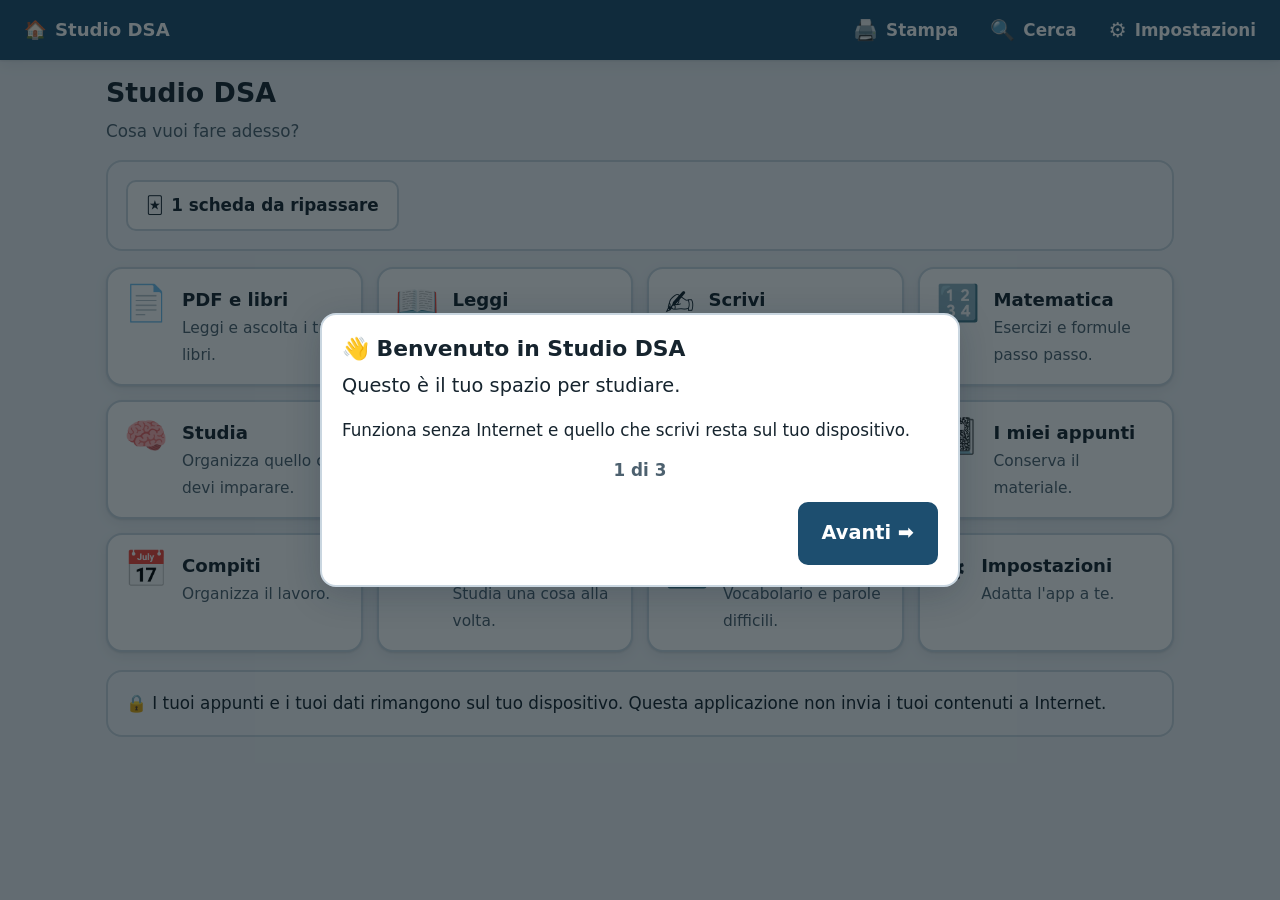
<file: index.html>
<!DOCTYPE html>
<html lang="it">
<head>
<meta charset="utf-8">
<meta name="viewport" content="width=device-width, initial-scale=1, viewport-fit=cover">
<meta name="robots" content="noindex">
<meta name="color-scheme" content="light dark">
<meta name="description" content="Studio DSA Offline: quaderno digitale compensativo. Funziona senza Internet, i dati restano sul dispositivo.">
<meta name="theme-color" content="#1d4e6f">
<title>Studio DSA</title>
<link rel="manifest" href="manifest.json">
<link rel="icon" href="assets/icon-192.png" sizes="192x192" type="image/png">
<link rel="apple-touch-icon" href="assets/icon-192.png">
<link rel="stylesheet" href="style.css">
</head>
<body>

<a class="skip-link" href="#contenuto">Vai al contenuto</a>

<!-- ===================== BARRA SUPERIORE ===================== -->
<header class="topbar" id="topbar">
  <button type="button" class="topbar-home" id="btnHome" aria-label="Torna alla home">
    <span aria-hidden="true">🏠</span>
    <span class="topbar-title">Studio DSA</span>
  </button>
  <div class="topbar-actions">
    <button type="button" class="topbar-btn" id="btnStampa" aria-label="Stampa questa pagina in A4">
      <span aria-hidden="true">🖨️</span><span class="topbar-btn-label">Stampa</span>
    </button>
    <button type="button" class="topbar-btn" id="btnCerca" aria-label="Cerca nei miei materiali">
      <span aria-hidden="true">🔍</span><span class="topbar-btn-label">Cerca</span>
    </button>
    <button type="button" class="topbar-btn" id="btnImpostazioni" aria-label="Impostazioni">
      <span aria-hidden="true">⚙️</span><span class="topbar-btn-label">Impostazioni</span>
    </button>
  </div>
</header>

<!-- Intestazione che compare solo sul foglio stampato -->
<div class="intestazione-stampa solo-stampa" id="intestazioneStampa"></div>

<!-- ===================== CONTENUTO ===================== -->
<main id="contenuto" class="main" tabindex="-1">
  <noscript>
    <div class="card">
      <h1>Serve JavaScript</h1>
      <p>Questa applicazione funziona solo se il browser può eseguire JavaScript.
         Non serve Internet: serve solo attivare JavaScript nelle impostazioni del browser.</p>
    </div>
  </noscript>
  <div id="vista" class="vista"><!-- riempita da app.js --></div>
</main>

<!-- ===================== BARRA IN BASSO (mobile) ===================== -->
<nav class="tabbar" id="tabbar" aria-label="Sezioni principali"></nav>

<!-- ===================== ELEMENTI DI SERVIZIO ===================== -->
<div id="toast" class="toast" role="status" aria-live="polite"></div>
<div id="modale" class="modale" hidden></div>
<div id="righello" class="righello" hidden aria-hidden="true"></div>

<script src="app.js"></script>
</body>
</html>
</file>
<file: style.css>
/* ============================================================
   01-base.css
   ============================================================ */
/* ------------------------------------------------------------------
   STUDIO DSA OFFLINE — base, temi, tipografia
   Nessun font e nessuna risorsa da Internet: solo font di sistema.
   ------------------------------------------------------------------ */

/* Reset leggero -------------------------------------------------- */
*, *::before, *::after { box-sizing: border-box; }
html, body { margin: 0; padding: 0; }

/* IMPORTANTE: "hidden" deve vincere sempre.
   Senza questa riga, una regola come ".modale { display: flex }" batte la
   regola del browser "[hidden] { display: none }": il pannello resta sullo
   schermo, invisibile ma sopra a tutto, e si mangia ogni tocco.
   (Bug trovato dopo la consegna: dopo l'onboarding non si poteva più
   toccare niente.) */
[hidden] { display: none !important; }
img, svg, canvas { max-width: 100%; }
button, input, select, textarea { font: inherit; color: inherit; }

/* Variabili di tema ---------------------------------------------- */
:root {
  /* colori (tema chiaro di partenza) */
  --sfondo:        #eef2f6;
  --superficie:    #ffffff;
  --superficie-2:  #f4f7fa;
  --testo:         #16242e;
  --testo-soft:    #4d616f;
  --bordo:         #c9d6e0;
  --primario:      #1d4e6f;
  --primario-chiaro:#e3eef6;
  --su-primario:   #ffffff;
  --ok:            #1f6b45;
  --ok-chiaro:     #e2f3e9;
  --attenzione:    #8a5a00;
  --attenzione-chiaro:#fdf1d8;
  --errore:        #99311f;
  --errore-chiaro: #fbe6e2;
  --evidenzia:     #ffe98a;
  --ombra:         0 1px 2px rgba(14, 34, 48, .10), 0 4px 14px rgba(14, 34, 48, .07);
  --ombra-forte:   0 8px 34px rgba(14, 34, 48, .22);

  /* misure */
  --raggio:        16px;
  --raggio-s:      10px;
  --tocco:         48px;          /* area minima toccabile (> 44px) */
  --spazio:        16px;
  --larghezza:     1100px;

  /* tipografia regolabile dall'utente */
  --corpo:         1.05rem;       /* dimensione testo interfaccia */
  --font-ui:       system-ui, -apple-system, "Segoe UI", Roboto, "Helvetica Neue", Arial, sans-serif;
  --font-lettura:  var(--font-ui);
  --font-mono:     ui-monospace, "SF Mono", "Cascadia Mono", Consolas, "Roboto Mono", monospace;
}

/* Temi ------------------------------------------------------------ */
html[data-tema="crema"] {
  --sfondo: #f2e9d8; --superficie: #fbf4e6; --superficie-2: #f5ecdb;
  --testo: #2c2417; --testo-soft: #5d5140; --bordo: #d9c9ab;
  --primario: #7a4a1c; --primario-chiaro: #f0e0c8; --evidenzia: #ffe08a;
}
html[data-tema="giallo"] {
  --sfondo: #f6efc6; --superficie: #fdfae0; --superficie-2: #f8f2cf;
  --testo: #2a2712; --testo-soft: #57512c; --bordo: #ddd39a;
  --primario: #6b5a10; --primario-chiaro: #f2ebbe; --evidenzia: #ffd35c;
}
html[data-tema="grigio"] {
  --sfondo: #dfe3e6; --superficie: #eff2f4; --superficie-2: #e6eaed;
  --testo: #1e2528; --testo-soft: #4e585d; --bordo: #bcc4c9;
  --primario: #33505e; --primario-chiaro: #dde6ea;
}
html[data-tema="scura"] {
  --sfondo: #12181d; --superficie: #1c242b; --superficie-2: #232d35;
  --testo: #e8eef3; --testo-soft: #a9bac6; --bordo: #37454f;
  --primario: #7cc0e8; --primario-chiaro: #223642; --su-primario: #08131a;
  --ok: #7ddba6; --ok-chiaro: #163023; --attenzione: #f0c565; --attenzione-chiaro: #33280f;
  --errore: #f2a294; --errore-chiaro: #38201c; --evidenzia: #6d5c14;
  --ombra: 0 1px 2px rgba(0,0,0,.5), 0 4px 14px rgba(0,0,0,.35);
  --ombra-forte: 0 8px 34px rgba(0,0,0,.6);
}
html[data-tema="contrasto"] {
  --sfondo: #000000; --superficie: #000000; --superficie-2: #101010;
  --testo: #ffffff; --testo-soft: #f2f2f2; --bordo: #ffffff;
  --primario: #ffee00; --primario-chiaro: #232300; --su-primario: #000000;
  --ok: #6cff9b; --ok-chiaro: #002d12; --attenzione: #ffcf3d; --attenzione-chiaro: #2a2100;
  --errore: #ff9a86; --errore-chiaro: #2f0d06; --evidenzia: #ffee00;
  --ombra: none; --ombra-forte: 0 0 0 3px #ffffff;
}
html[data-tema="contrasto"] .card,
html[data-tema="contrasto"] .btn,
html[data-tema="contrasto"] .campo { border-width: 2px; }

/* Font alternativi selezionabili (tutti presenti nei sistemi operativi) */
html[data-font="verdana"]  { --font-ui: Verdana, Geneva, sans-serif; }
html[data-font="tahoma"]   { --font-ui: Tahoma, Verdana, sans-serif; }
html[data-font="georgia"]  { --font-ui: Georgia, "Times New Roman", serif; }
html[data-font="mono"]     { --font-ui: var(--font-mono); }

/* Scala del testo dell'interfaccia */
html[data-testo="1"] { --corpo: 0.95rem; }
html[data-testo="2"] { --corpo: 1.05rem; }
html[data-testo="3"] { --corpo: 1.2rem;  }
html[data-testo="4"] { --corpo: 1.38rem; }
html[data-testo="5"] { --corpo: 1.6rem;  }

body {
  background: var(--sfondo);
  color: var(--testo);
  font-family: var(--font-ui);
  font-size: var(--corpo);
  line-height: 1.6;
  -webkit-text-size-adjust: 100%;
  padding-bottom: env(safe-area-inset-bottom);
  overflow-x: hidden;
}

h1, h2, h3, h4 { line-height: 1.25; margin: 0 0 .4em; font-weight: 700; }
h1 { font-size: 1.6em; }
h2 { font-size: 1.3em; }
h3 { font-size: 1.12em; }
p  { margin: 0 0 .8em; }
a  { color: var(--primario); }

/* Meno movimento se il sistema lo richiede */
@media (prefers-reduced-motion: reduce) {
  *, *::before, *::after { animation-duration: .001ms !important; transition-duration: .001ms !important; }
}

/* Focus sempre ben visibile ------------------------------------- */
:focus-visible {
  outline: 3px solid var(--primario);
  outline-offset: 2px;
  border-radius: 6px;
}
html[data-tema="contrasto"] :focus-visible { outline-color: #ffee00; outline-width: 4px; }

.skip-link {
  position: absolute; left: -9999px; top: 0; z-index: 999;
  background: var(--primario); color: var(--su-primario);
  padding: 12px 18px; border-radius: 0 0 var(--raggio-s) 0; font-weight: 700;
}
.skip-link:focus { left: 0; }

.sr-only {
  position: absolute; width: 1px; height: 1px; padding: 0; margin: -1px;
  overflow: hidden; clip: rect(0 0 0 0); white-space: nowrap; border: 0;
}


/* ============================================================
   02-struttura.css
   ============================================================ */
/* ------------------------------------------------------------------
   Struttura: barra superiore, contenuto, barra inferiore
   ------------------------------------------------------------------ */

.topbar {
  position: sticky; top: 0; z-index: 40;
  display: flex; align-items: center; justify-content: space-between; gap: 8px;
  padding: 6px 10px; padding-top: calc(6px + env(safe-area-inset-top));
  background: var(--primario); color: var(--su-primario);
  box-shadow: var(--ombra);
}
.topbar button {
  background: transparent; border: 2px solid transparent; color: inherit;
  border-radius: var(--raggio-s); cursor: pointer;
  min-height: var(--tocco); display: inline-flex; align-items: center; gap: 8px;
  padding: 4px 12px; font-weight: 700;
}
.topbar button:hover { background: rgba(255,255,255,.14); }
html[data-tema="contrasto"] .topbar button:hover { background: #222; }
.topbar-home { font-size: 1.08em; }
.topbar-title { white-space: nowrap; }
.topbar-actions { display: flex; gap: 4px; }
.topbar-btn span[aria-hidden] { font-size: 1.2em; }
/* Su schermo stretto restano solo le icone: i pulsanti devono starci tutti */
@media (max-width: 560px) {
  .topbar-btn-label { display: none; }
  .topbar button { padding: 4px 8px; }
}

.main {
  max-width: var(--larghezza);
  margin: 0 auto;
  padding: var(--spazio);
  padding-bottom: 96px;              /* spazio per la barra inferiore */
  outline: none;
}
@media (min-width: 900px) { .main { padding-bottom: 32px; } }

/* Barra inferiore, solo su schermi stretti ----------------------- */
.tabbar {
  position: fixed; left: 0; right: 0; bottom: 0; z-index: 40;
  display: flex; justify-content: space-around; gap: 2px;
  background: var(--superficie); border-top: 2px solid var(--bordo);
  padding: 4px 4px calc(4px + env(safe-area-inset-bottom));
  box-shadow: 0 -2px 12px rgba(0,0,0,.08);
}
.tabbar button {
  flex: 1 1 0; min-height: var(--tocco); min-width: 0;
  display: flex; flex-direction: column; align-items: center; justify-content: center; gap: 2px;
  background: transparent; border: 2px solid transparent; border-radius: var(--raggio-s);
  color: var(--testo-soft); cursor: pointer; padding: 4px 2px;
  font-size: .72em; font-weight: 700; line-height: 1.1;
}
.tabbar button .ic { font-size: 1.5em; line-height: 1; }
.tabbar button[aria-current="page"] { color: var(--primario); background: var(--primario-chiaro); }
@media (min-width: 900px) { .tabbar { display: none; } .main { padding-bottom: 40px; } }

/* Titolo di sezione --------------------------------------------- */
.sezione-testa {
  display: flex; align-items: center; gap: 12px; flex-wrap: wrap;
  margin-bottom: 14px;
}
.sezione-testa h1 { margin: 0; display: flex; align-items: center; gap: 10px; }
.sezione-testa .spinta { margin-left: auto; display: flex; gap: 8px; flex-wrap: wrap; }
.sezione-sub { color: var(--testo-soft); margin: -6px 0 16px; }

/* Modalità senza distrazioni ------------------------------------ */
html[data-focus="1"] .topbar,
html[data-focus="1"] .tabbar,
html[data-focus="1"] .nascondi-in-focus { display: none !important; }
html[data-focus="1"] .main { padding-bottom: 24px; max-width: 760px; }
html[data-focus="1"] { --corpo: 1.35rem; }


/* ============================================================
   03-componenti.css
   ============================================================ */
/* ------------------------------------------------------------------
   Componenti riutilizzabili: pulsanti, schede, campi, elenchi, avvisi
   ------------------------------------------------------------------ */

/* Pulsanti -------------------------------------------------------- */
.btn {
  display: inline-flex; align-items: center; justify-content: center; gap: 8px;
  min-height: var(--tocco); padding: 10px 18px;
  background: var(--superficie); color: var(--testo);
  border: 2px solid var(--bordo); border-radius: var(--raggio-s);
  font-weight: 700; cursor: pointer; text-align: center;
  transition: background .12s ease, transform .06s ease;
}
.btn:hover { background: var(--superficie-2); }
.btn:active { transform: translateY(1px); }
.btn[disabled] { opacity: .5; cursor: not-allowed; }
.btn-primario { background: var(--primario); color: var(--su-primario); border-color: var(--primario); }
.btn-primario:hover { filter: brightness(1.08); background: var(--primario); }
.btn-ok { background: var(--ok-chiaro); border-color: var(--ok); color: var(--ok); }
.btn-attenzione { background: var(--attenzione-chiaro); border-color: var(--attenzione); color: var(--attenzione); }
.btn-errore { background: var(--errore-chiaro); border-color: var(--errore); color: var(--errore); }
.btn-grande { font-size: 1.15em; padding: 14px 22px; min-height: 58px; }
.btn-piccolo { min-height: 40px; padding: 6px 12px; font-size: .92em; }
.btn-largo { width: 100%; }
.btn[aria-pressed="true"] { background: var(--primario-chiaro); border-color: var(--primario); color: var(--primario); }

.barra-btn { display: flex; flex-wrap: wrap; gap: 8px; margin-bottom: 12px; }
.barra-btn.centro { justify-content: center; }

/* Schede ---------------------------------------------------------- */
.card {
  background: var(--superficie);
  border: 2px solid var(--bordo);
  border-radius: var(--raggio);
  padding: 18px;
  margin-bottom: 16px;
  box-shadow: var(--ombra);
}
.card > :last-child { margin-bottom: 0; }
.card-titolo { display: flex; align-items: center; gap: 10px; margin-bottom: 10px; }
.card-titolo h2, .card-titolo h3 { margin: 0; }
.card-soft { background: var(--superficie-2); box-shadow: none; }

/* Griglia della home ---------------------------------------------- */
.griglia-home {
  display: grid; gap: 14px;
  grid-template-columns: repeat(auto-fill, minmax(min(100%, 250px), 1fr));
}
.tessera {
  display: flex; align-items: flex-start; gap: 14px; text-align: left;
  min-height: 96px; padding: 16px;
  background: var(--superficie); color: var(--testo);
  border: 2px solid var(--bordo); border-radius: var(--raggio);
  cursor: pointer; box-shadow: var(--ombra);
}
.tessera:hover { border-color: var(--primario); background: var(--superficie-2); }
.tessera .ic { font-size: 2.1em; line-height: 1; flex: 0 0 auto; }
.tessera .tx b { display: block; font-size: 1.08em; }
.tessera .tx span { color: var(--testo-soft); font-size: .92em; }

/* Campi ----------------------------------------------------------- */
.campo, .area {
  width: 100%; padding: 12px 14px; min-height: var(--tocco);
  background: var(--superficie); color: var(--testo);
  border: 2px solid var(--bordo); border-radius: var(--raggio-s);
}
.area { min-height: 140px; line-height: 1.65; resize: vertical; }
.etichetta { display: block; font-weight: 700; margin: 12px 0 6px; }
.etichetta:first-child { margin-top: 0; }
.aiutino { color: var(--testo-soft); font-size: .9em; margin: 4px 0 0; }
.riga-campi { display: flex; gap: 10px; flex-wrap: wrap; }
.riga-campi > * { flex: 1 1 180px; min-width: 0; }

.check {
  display: flex; align-items: flex-start; gap: 10px;
  min-height: var(--tocco); padding: 6px 0; cursor: pointer;
}
.check input { width: 26px; height: 26px; margin-top: 2px; flex: 0 0 auto; accent-color: var(--primario); }

/* Cursori (slider) ------------------------------------------------ */
.slider-riga { display: grid; grid-template-columns: 1fr auto; gap: 4px 12px; align-items: center; margin-bottom: 10px; }
.slider-riga label { font-weight: 700; }
.slider-riga output { font-variant-numeric: tabular-nums; color: var(--testo-soft); }
.slider-riga input[type="range"] { grid-column: 1 / -1; width: 100%; height: 36px; accent-color: var(--primario); }

/* Elenchi --------------------------------------------------------- */
.lista { list-style: none; margin: 0; padding: 0; display: grid; gap: 10px; }
.voce {
  display: flex; gap: 12px; align-items: flex-start;
  padding: 14px; background: var(--superficie); border: 2px solid var(--bordo);
  border-radius: var(--raggio-s);
}
.voce .corpo { flex: 1 1 auto; min-width: 0; }
.voce .corpo b { display: block; }
.voce .corpo .meta { color: var(--testo-soft); font-size: .88em; }
.voce .azioni { display: flex; gap: 6px; flex-wrap: wrap; }
.voce.fatto { opacity: .62; }
.voce.fatto .corpo b { text-decoration: line-through; }

/* Etichette colorate ---------------------------------------------- */
.tag {
  display: inline-flex; align-items: center; gap: 6px;
  padding: 2px 10px; border-radius: 999px; font-size: .85em; font-weight: 700;
  background: var(--primario-chiaro); color: var(--primario); border: 1px solid var(--bordo);
}
.tag-ok { background: var(--ok-chiaro); color: var(--ok); }
.tag-att { background: var(--attenzione-chiaro); color: var(--attenzione); }
.tag-err { background: var(--errore-chiaro); color: var(--errore); }

/* Avvisi ---------------------------------------------------------- */
.avviso {
  display: flex; gap: 10px; align-items: flex-start;
  padding: 12px 14px; border-radius: var(--raggio-s);
  border: 2px solid var(--bordo); background: var(--superficie-2);
  margin-bottom: 12px;
}
.avviso .ic { font-size: 1.3em; line-height: 1.2; }
.avviso-ok { background: var(--ok-chiaro); border-color: var(--ok); }
.avviso-att { background: var(--attenzione-chiaro); border-color: var(--attenzione); }
.avviso-err { background: var(--errore-chiaro); border-color: var(--errore); }
.avviso p { margin: 0; }

.vuoto { text-align: center; color: var(--testo-soft); padding: 28px 12px; }
.vuoto .ic { font-size: 2.6em; display: block; margin-bottom: 6px; }

/* Messaggio "salvato" --------------------------------------------- */
.salvato { color: var(--ok); font-weight: 700; font-size: .9em; opacity: 0; transition: opacity .3s ease; }
.salvato.mostra { opacity: 1; }

/* Toast ----------------------------------------------------------- */
.toast {
  position: fixed; left: 50%; bottom: 84px; transform: translate(-50%, 20px);
  z-index: 90; max-width: min(92vw, 480px);
  background: var(--superficie); color: var(--testo);
  border: 2px solid var(--primario); border-radius: var(--raggio);
  padding: 12px 18px; box-shadow: var(--ombra-forte);
  opacity: 0; pointer-events: none; transition: opacity .18s ease, transform .18s ease;
  font-weight: 700; text-align: center;
}
.toast.mostra { opacity: 1; transform: translate(-50%, 0); }
@media (min-width: 900px) { .toast { bottom: 28px; } }

/* Finestra modale ------------------------------------------------- */
.modale {
  position: fixed; inset: 0; z-index: 100;
  display: flex; align-items: center; justify-content: center;
  background: rgba(8, 20, 28, .6); padding: 12px;
}
.modale-box {
  background: var(--superficie); color: var(--testo);
  border: 2px solid var(--bordo); border-radius: var(--raggio);
  box-shadow: var(--ombra-forte);
  width: min(96vw, 640px); max-height: 88vh; overflow: auto; padding: 20px;
}
.modale-box h2 { margin-top: 0; }
.modale-azioni { display: flex; gap: 10px; flex-wrap: wrap; justify-content: flex-end; margin-top: 18px; }

/* Pannello a fisarmonica ------------------------------------------ */
details.pannello {
  border: 2px solid var(--bordo); border-radius: var(--raggio-s);
  background: var(--superficie); margin-bottom: 12px;
}
details.pannello > summary {
  cursor: pointer; padding: 12px 14px; min-height: var(--tocco);
  display: flex; align-items: center; gap: 10px; font-weight: 700;
  list-style: none;
}
details.pannello > summary::-webkit-details-marker { display: none; }
details.pannello > summary::after { content: "▾"; margin-left: auto; }
details.pannello[open] > summary::after { content: "▴"; }
details.pannello > .contenuto { padding: 0 14px 14px; }

/* Tabelle --------------------------------------------------------- */
.tabella-scroll { overflow-x: auto; -webkit-overflow-scrolling: touch; }
table.tab { border-collapse: collapse; width: 100%; }
table.tab th, table.tab td { border: 1px solid var(--bordo); padding: 8px 10px; text-align: left; }
table.tab th { background: var(--superficie-2); }


/* ============================================================
   04-lettura.css
   ============================================================ */
/* ------------------------------------------------------------------
   Lettura, righello, una frase / una parola alla volta, editor
   ------------------------------------------------------------------ */

/* Foglio di lettura: le variabili sono impostate da app.js --------- */
.foglio {
  --f-dim: 20px; --f-interlinea: 1.8; --f-lettere: 0.02em; --f-parole: 0.16em;
  --f-larghezza: 42rem; --f-sfondo: var(--superficie); --f-testo: var(--testo);
  background: var(--f-sfondo); color: var(--f-testo);
  border: 2px solid var(--bordo); border-radius: var(--raggio);
  padding: clamp(14px, 3vw, 30px);
  position: relative;
}
.foglio-testo {
  font-family: var(--font-lettura);
  font-size: var(--f-dim);
  line-height: var(--f-interlinea);
  letter-spacing: var(--f-lettere);
  word-spacing: var(--f-parole);
  max-width: var(--f-larghezza);
  margin: 0 auto;
  white-space: pre-wrap;
  overflow-wrap: break-word;
  text-align: left;
  hyphens: none;
}
.foglio-testo p { margin: 0 0 .9em; }
.foglio-testo .frase { border-radius: 4px; padding: 0 1px; }
.foglio-testo .frase.attiva { background: var(--evidenzia); color: #16242e; box-shadow: 0 0 0 2px var(--evidenzia); }
html[data-tema="scura"] .foglio-testo .frase.attiva,
html[data-tema="contrasto"] .foglio-testo .frase.attiva { color: #fff; }
.foglio-testo mark.parola-letta { background: var(--primario); color: var(--su-primario); border-radius: 4px; }

/* Spaziatura sillabica (solo visiva, non modifica le parole) ------- */
.foglio-testo.sillabe { word-spacing: calc(var(--f-parole) + .5em); letter-spacing: calc(var(--f-lettere) + .06em); }
.foglio-testo.righe-alterne .frase:nth-child(odd) { background: rgba(125, 125, 125, .10); }

/* Righello di lettura --------------------------------------------- */
.righello { position: fixed; inset: 0; z-index: 60; pointer-events: none; }
.righello .velo {
  position: absolute; left: 0; right: 0;
  background: rgba(10, 18, 24, .55);
  transition: height .05s linear, top .05s linear;
}
html[data-tema="contrasto"] .righello .velo { background: rgba(0, 0, 0, .86); }
.righello .finestra {
  position: absolute; left: 0; right: 0;
  border-top: 3px solid var(--primario); border-bottom: 3px solid var(--primario);
  box-shadow: 0 0 0 1px rgba(255,255,255,.35) inset;
}
.righello-attivo { position: fixed; left: 50%; transform: translateX(-50%); bottom: 12px; z-index: 61;
  pointer-events: auto; display: flex; gap: 8px; align-items: center;
  background: var(--superficie); border: 2px solid var(--primario); border-radius: 999px;
  padding: 6px 10px; box-shadow: var(--ombra-forte); }

/* Una frase alla volta -------------------------------------------- */
.frase-schermo {
  min-height: 42vh; display: flex; align-items: center; justify-content: center;
  text-align: center; padding: 20px;
  font-size: clamp(1.5rem, 5.5vw, 2.6rem); line-height: 1.45;
  background: var(--superficie); border: 2px solid var(--bordo); border-radius: var(--raggio);
  overflow-wrap: break-word;
}
.frase-contatore { text-align: center; color: var(--testo-soft); margin: 10px 0; font-weight: 700; }

/* Una parola alla volta (lettura focale) --------------------------- */
.parola-schermo {
  min-height: 38vh; display: flex; align-items: center; justify-content: center;
  font-size: clamp(2rem, 12vw, 5rem); font-weight: 700; letter-spacing: .04em;
  background: var(--superficie); border: 2px solid var(--bordo); border-radius: var(--raggio);
  overflow-wrap: break-word; text-align: center; padding: 12px;
}

/* Editor di scrittura --------------------------------------------- */
.editor-area {
  width: 100%; min-height: 46vh;
  font-family: var(--font-lettura); font-size: var(--f-dim, 20px);
  line-height: var(--f-interlinea, 1.8); letter-spacing: var(--f-lettere, .02em);
  word-spacing: var(--f-parole, .16em);
  background: var(--f-sfondo, var(--superficie)); color: var(--f-testo, var(--testo));
  border: 2px solid var(--bordo); border-radius: var(--raggio); padding: 16px;
  resize: vertical;
}
.contatori { display: flex; gap: 14px; flex-wrap: wrap; color: var(--testo-soft); font-weight: 700; }
.contatori span b { color: var(--testo); }

.controllo-risultato { display: grid; gap: 8px; }
.controllo-riga { padding: 10px 12px; border-left: 6px solid var(--attenzione); background: var(--attenzione-chiaro); border-radius: 6px; }
.controllo-riga.ok { border-left-color: var(--ok); background: var(--ok-chiaro); }
.controllo-riga code { font-family: var(--font-mono); background: rgba(125,125,125,.18); padding: 0 4px; border-radius: 4px; }

/* Schema di scrittura guidata ------------------------------------- */
.guida-passo { border-left: 6px solid var(--primario); padding-left: 12px; margin-bottom: 14px; }
.guida-passo .domanda { font-weight: 700; margin-bottom: 6px; }

/* Timer ------------------------------------------------------------ */
.timer-grande {
  font-size: clamp(3.4rem, 18vw, 7rem); font-weight: 700; text-align: center;
  font-variant-numeric: tabular-nums; letter-spacing: .02em; line-height: 1.05; margin: 10px 0;
}
.timer-cosa { text-align: center; font-size: 1.25em; font-weight: 700; }
.timer-stato { text-align: center; color: var(--testo-soft); font-weight: 700; text-transform: uppercase; letter-spacing: .08em; }

/* Flashcard -------------------------------------------------------- */
.flash {
  min-height: 34vh; display: flex; align-items: center; justify-content: center;
  text-align: center; padding: 22px; cursor: pointer;
  font-size: clamp(1.2rem, 4.5vw, 1.9rem); line-height: 1.4;
  background: var(--superficie); border: 3px solid var(--primario); border-radius: var(--raggio);
  overflow-wrap: break-word;
}
.flash.retro { background: var(--primario-chiaro); }
.flash-lato { position: absolute; top: 10px; left: 14px; font-size: .8rem; color: var(--testo-soft); font-weight: 700; letter-spacing: .1em; }
.flash-wrap { position: relative; }

/* Mappa concettuale ------------------------------------------------ */
.mappa-tela {
  position: relative; width: 100%; height: min(70vh, 560px);
  background: var(--superficie); border: 2px solid var(--bordo); border-radius: var(--raggio);
  overflow: hidden; touch-action: none;
}
.mappa-tela svg { position: absolute; inset: 0; width: 100%; height: 100%; }
.nodo {
  position: absolute; transform: translate(-50%, -50%);
  padding: 10px 14px; max-width: 230px;
  background: var(--primario-chiaro); color: var(--testo);
  border: 3px solid var(--primario); border-radius: 12px;
  font-weight: 700; text-align: center; cursor: grab; user-select: none;
  box-shadow: var(--ombra); word-break: break-word;
}
.nodo img {
  display: block; width: 7em; max-width: 100%; height: auto;
  border-radius: 8px; margin: 0 auto 6px;
  border: 2px solid rgba(0, 0, 0, .18); background: #fff;
  pointer-events: none;                 /* così si continua a trascinare il nodo */
}
.nodo.centrale { background: var(--primario); color: var(--su-primario); font-size: 1.12em; }
.nodo.scelto { outline: 4px dashed var(--attenzione); outline-offset: 3px; }
.mappa-aiuto { color: var(--testo-soft); font-size: .92em; }


/* ============================================================
   05-matematica.css
   ============================================================ */
/* ------------------------------------------------------------------
   Matematica: formule, calcolatrice, colonna, tabelline, passaggi
   ------------------------------------------------------------------ */

/* Formule scritte in modo "come sul quaderno" ---------------------- */
.mate {
  font-family: var(--font-lettura);
  font-size: 1.45em; line-height: 1.9; letter-spacing: .02em;
  display: inline-flex; align-items: center; flex-wrap: wrap; gap: .12em;
  overflow-wrap: break-word;
}
.mate-blocco { display: block; text-align: center; padding: 10px 4px; overflow-x: auto; }
.mate .frazione {
  display: inline-flex; flex-direction: column; align-items: center;
  vertical-align: middle; margin: 0 .18em; line-height: 1.15;
}
.mate .frazione .sopra { padding: 0 .32em; border-bottom: 2px solid currentColor; }
.mate .frazione .sotto { padding: 0 .32em; }
.mate sup { font-size: .68em; vertical-align: super; line-height: 0; }
.mate .radice { display: inline-flex; align-items: stretch; margin: 0 .1em; }
.mate .radice .segno { font-size: 1.1em; }
.mate .radice .dentro { border-top: 2px solid currentColor; padding: 0 .22em; margin-top: .12em; }
.mate .operatore { margin: 0 .22em; }
/* Il segno = sta dentro la riga, non da solo su una riga sua:
   un'equazione si legge tutta insieme. */
.mate .uguale { margin: 0 .55em; font-weight: 700; }
.mate mark {
  background: var(--evidenzia); color: #16242e; border-radius: 5px;
  padding: 0 .18em; box-shadow: 0 0 0 2px var(--evidenzia);
  text-decoration: underline; text-underline-offset: 3px;
}
html[data-tema="scura"] .mate mark, html[data-tema="contrasto"] .mate mark { color: #fff; }

/* Passaggi guidati ------------------------------------------------- */
.passo {
  border: 2px solid var(--bordo); border-left: 8px solid var(--primario);
  border-radius: var(--raggio-s); background: var(--superficie);
  padding: 12px 14px; margin-bottom: 12px;
}
.passo .numero { font-weight: 700; color: var(--primario); letter-spacing: .06em; text-transform: uppercase; font-size: .86em; }
.passo .spiega { color: var(--testo-soft); margin-top: 6px; }
.passo.controllo { border-left-color: var(--ok); background: var(--ok-chiaro); }
.passo-solo { border-left-width: 12px; }
.passo-nav { display: flex; gap: 8px; align-items: center; justify-content: center; flex-wrap: wrap; margin-top: 10px; }

.cosa-faccio { display: grid; gap: 8px; }
.cosa-faccio .riga {
  display: grid; grid-template-columns: 1fr; gap: 4px;
  border: 2px solid var(--bordo); border-radius: var(--raggio-s); padding: 10px 12px;
  background: var(--superficie);
}
@media (min-width: 700px) { .cosa-faccio .riga { grid-template-columns: 1.2fr 1fr; align-items: center; gap: 14px; } }
.cosa-faccio .riga .nota { color: var(--testo-soft); }

/* Semaforo di affidabilità ---------------------------------------- */
.semaforo { display: inline-flex; align-items: center; gap: 8px; font-weight: 700; padding: 6px 12px; border-radius: 999px; border: 2px solid var(--bordo); }
.semaforo.verde { background: var(--ok-chiaro); color: var(--ok); border-color: var(--ok); }
.semaforo.giallo { background: var(--attenzione-chiaro); color: var(--attenzione); border-color: var(--attenzione); }
.semaforo.rosso { background: var(--errore-chiaro); color: var(--errore); border-color: var(--errore); }

/* Calcolatrice ----------------------------------------------------- */
.calc-display {
  background: var(--superficie-2); border: 2px solid var(--bordo); border-radius: var(--raggio);
  padding: 12px 14px; margin-bottom: 12px; text-align: right; overflow-x: auto;
}
.calc-display .espressione { font-family: var(--font-mono); font-size: 1.25em; min-height: 1.6em; word-break: break-all; }
.calc-display .risultato { font-size: 2em; font-weight: 700; min-height: 1.3em; }
.calc-tasti { display: grid; gap: 8px; grid-template-columns: repeat(4, 1fr); }
.calc-tasti.scientifica { grid-template-columns: repeat(4, 1fr); }
@media (min-width: 620px) { .calc-tasti.scientifica { grid-template-columns: repeat(6, 1fr); } }
.calc-tasti button {
  min-height: 56px; font-size: 1.15em; font-weight: 700;
  border: 2px solid var(--bordo); border-radius: var(--raggio-s);
  background: var(--superficie); color: var(--testo); cursor: pointer;
}
.calc-tasti button:hover { background: var(--superficie-2); }
.calc-tasti button.op { background: var(--primario-chiaro); color: var(--primario); }
.calc-tasti button.uguale { background: var(--primario); color: var(--su-primario); border-color: var(--primario); }
.calc-tasti button.canc { background: var(--errore-chiaro); color: var(--errore); }
.calc-tasti button.fn { font-size: .98em; }

/* Tastiera dei simboli matematici --------------------------------- */
.tastiera-mate { display: flex; flex-wrap: wrap; gap: 6px; margin: 8px 0; }
.tastiera-mate button {
  min-width: 46px; min-height: 46px; padding: 4px 10px;
  border: 2px solid var(--bordo); border-radius: 10px; background: var(--superficie);
  font-weight: 700; cursor: pointer;
}
.tastiera-mate button:hover { background: var(--primario-chiaro); }

/* Operazioni in colonna -------------------------------------------- */
.colonna-griglia { display: inline-block; font-family: var(--font-mono); font-size: clamp(1.3rem, 6vw, 2rem); }
.colonna-riga { display: flex; justify-content: flex-end; }
.colonna-cella {
  width: 1.7em; height: 1.9em; display: flex; align-items: center; justify-content: center;
  border: 1px solid var(--bordo); background: var(--superficie);
}
.colonna-cella.riporto { height: 1.3em; font-size: .62em; color: var(--errore); background: var(--errore-chiaro); }
.colonna-cella.segno { border: none; background: transparent; font-weight: 700; }
.colonna-riga.linea .colonna-cella { border-top: 4px solid var(--testo); }
.colonna-intestazioni .colonna-cella { border: none; font-size: .5em; color: var(--testo-soft); height: auto; text-align: center; line-height: 1.2; }
.colonna-cella input {
  width: 100%; height: 100%; border: none; background: transparent; text-align: center;
  font: inherit; padding: 0; -moz-appearance: textfield;
}
.colonna-cella input::-webkit-outer-spin-button,
.colonna-cella input::-webkit-inner-spin-button { -webkit-appearance: none; margin: 0; }
.colonna-cella:focus-within { background: var(--primario-chiaro); outline: 3px solid var(--primario); }

/* Tavola pitagorica ------------------------------------------------ */
.pitagorica { border-collapse: collapse; font-variant-numeric: tabular-nums; }
/* Celle in pixel, non in em: un dito ha sempre bisogno della stessa area,
   anche quando il testo è piccolo. Se non ci stanno, la tabella scorre in
   orizzontale (sta dentro .tabella-scroll) invece di rimpicciolire i tasti. */
.pitagorica td, .pitagorica th {
  border: 1px solid var(--bordo);
  min-width: 40px; height: 44px; text-align: center; padding: 0;
  font-size: clamp(.9rem, 2.6vw, 1.05rem);
}
.pitagorica th { background: var(--superficie-2); font-weight: 700; }
.pitagorica td button { width: 100%; height: 100%; min-height: 44px; border: none; background: var(--superficie); cursor: pointer; font: inherit; }
.pitagorica td.evid button { background: var(--primario-chiaro); }
.pitagorica td.scelto button { background: var(--primario); color: var(--su-primario); font-weight: 700; }
.pitagorica.nascondi td button { color: transparent; }
.pitagorica.nascondi td.svelato button { color: inherit; }

/* Frazioni disegnate ------------------------------------------------ */
.torta { display: flex; gap: 18px; flex-wrap: wrap; align-items: center; justify-content: center; }
.barra-frazione { display: flex; width: min(100%, 420px); height: 54px; border: 2px solid var(--testo); border-radius: 8px; overflow: hidden; }
.barra-frazione .fetta { flex: 1 1 0; border-right: 1px solid var(--testo); }
.barra-frazione .fetta:last-child { border-right: none; }
.barra-frazione .fetta.piena { background: var(--primario); }

/* Retta dei numeri / grafici --------------------------------------- */
.tela-wrap { overflow-x: auto; background: var(--superficie); border: 2px solid var(--bordo); border-radius: var(--raggio); padding: 8px; }
canvas.tela { display: block; width: 100%; height: auto; touch-action: none; background: var(--superficie); border-radius: 8px; }

/* Percentuali ------------------------------------------------------- */
.perc-barra { height: 40px; border: 2px solid var(--testo); border-radius: 8px; overflow: hidden; background: var(--superficie-2); }
.perc-barra .riempi { height: 100%; background: var(--primario); }
.perc-blocchi { display: grid; gap: 10px; grid-template-columns: repeat(auto-fit, minmax(140px, 1fr)); }
.perc-blocchi .blocco { border: 2px solid var(--bordo); border-radius: var(--raggio-s); padding: 10px; text-align: center; background: var(--superficie); }
.perc-blocchi .blocco .et { font-size: .8em; text-transform: uppercase; letter-spacing: .08em; color: var(--testo-soft); font-weight: 700; }
.perc-blocchi .blocco .val { font-size: 1.5em; font-weight: 700; }

/* "Lo risolvo io": il quaderno dei passaggi ------------------------- */
.riga-eq {
  display: grid;
  grid-template-columns: 2.2em 1fr auto;
  gap: 8px; align-items: center;
  padding: 8px; margin-bottom: 8px;
  border: 2px solid var(--bordo); border-left-width: 8px;
  border-radius: var(--raggio-s); background: var(--superficie);
}
.riga-eq .numero-riga {
  font-weight: 700; color: var(--testo-soft); text-align: center;
  font-size: .95em;
}
.riga-eq .campo-eq {
  font-family: var(--font-mono); font-size: 1.15em;
  min-height: 52px; letter-spacing: .03em;
}
.riga-eq .azioni-riga { display: flex; gap: 4px; }
.riga-eq .azioni-riga .btn { min-width: 44px; padding: 6px 8px; }
.riga-eq .messaggio-riga { grid-column: 1 / -1; margin: 4px 0 0; font-size: .95em; }
.riga-eq.esito-ok { border-left-color: var(--ok); background: var(--ok-chiaro); }
.riga-eq.esito-errore { border-left-color: var(--attenzione); background: var(--attenzione-chiaro); }
.riga-eq.esito-nonSo { border-left-color: var(--testo-soft); }
@media (max-width: 520px) {
  .riga-eq { grid-template-columns: 2em 1fr; }
  .riga-eq .azioni-riga { grid-column: 2 / -1; justify-content: flex-end; }
}

/* Aiuti progressivi ------------------------------------------------- */
.aiuti { display: grid; gap: 8px; }
.aiuto-testo { border: 2px dashed var(--attenzione); background: var(--attenzione-chiaro); border-radius: var(--raggio-s); padding: 12px; }


/* ============================================================
   06-pdf.css
   ============================================================ */
/* ------------------------------------------------------------------
   Lettore PDF e libreria personale
   ------------------------------------------------------------------ */

.pdf-barra {
  display: flex; align-items: center; gap: 6px; flex-wrap: wrap;
  background: var(--superficie); border: 2px solid var(--bordo);
  border-radius: var(--raggio); padding: 8px; margin-bottom: 12px;
  position: sticky; top: calc(56px + env(safe-area-inset-top)); z-index: 30;
}
.pdf-barra .btn { padding: 8px 12px; min-height: 44px; }
.pdf-pagina-campo { width: 4.4em; text-align: center; min-height: 44px; padding: 6px; }
.pdf-conta { font-weight: 700; white-space: nowrap; }
.pdf-sep { width: 1px; align-self: stretch; background: var(--bordo); margin: 0 2px; }

.pdf-scena {
  background: var(--superficie-2); border: 2px solid var(--bordo); border-radius: var(--raggio);
  padding: 10px; overflow: auto; max-height: 78vh; text-align: center;
}
.pdf-foglio { position: relative; display: inline-block; margin: 0 auto; box-shadow: var(--ombra); background: #fff; }
.pdf-foglio canvas { display: block; }
.pdf-testo {
  position: absolute; inset: 0; overflow: hidden; opacity: .25; line-height: 1;
  transform-origin: 0 0; color: transparent;
}
.pdf-testo span { position: absolute; white-space: pre; transform-origin: 0 0; cursor: text; color: transparent; }
.pdf-testo ::selection { background: rgba(60, 130, 200, .45); }
.pdf-evid { position: absolute; border-radius: 3px; pointer-events: none; mix-blend-mode: multiply; }

.pdf-vuoto { padding: 40px 16px; text-align: center; color: var(--testo-soft); }

/* Menu che appare dopo la selezione del testo ---------------------- */
.menu-selezione {
  position: fixed; z-index: 80; max-width: min(94vw, 460px);
  background: var(--superficie); border: 2px solid var(--primario); border-radius: var(--raggio);
  box-shadow: var(--ombra-forte); padding: 10px;
}
.menu-selezione .estratto {
  font-size: .9em; color: var(--testo-soft); max-height: 4.6em; overflow: hidden;
  margin-bottom: 8px; border-left: 4px solid var(--bordo); padding-left: 8px;
}
.menu-selezione .voci { display: flex; flex-wrap: wrap; gap: 6px; }
.menu-selezione .voci .btn { min-height: 44px; padding: 6px 10px; font-size: .92em; }

/* Libreria ---------------------------------------------------------- */
.libro { display: flex; gap: 14px; align-items: center; }
.libro .copertina {
  flex: 0 0 auto; width: 54px; height: 70px; border-radius: 6px;
  background: var(--primario-chiaro); border: 2px solid var(--primario);
  display: flex; align-items: center; justify-content: center; font-size: 1.7em;
}
.avanzamento { height: 12px; border-radius: 999px; background: var(--superficie-2); border: 1px solid var(--bordo); overflow: hidden; margin-top: 6px; }
.avanzamento .riempi { height: 100%; background: var(--ok); }

/* Categorie di evidenziazione -------------------------------------- */
.cat-scelta { display: flex; flex-wrap: wrap; gap: 8px; }
.cat-scelta button { border: 2px solid var(--bordo); border-radius: 999px; padding: 8px 14px; min-height: 44px; cursor: pointer; background: var(--superficie); font-weight: 700; }
.cat-scelta button[aria-pressed="true"] { outline: 3px solid var(--primario); outline-offset: 2px; }
.pallino { display: inline-block; width: 14px; height: 14px; border-radius: 50%; border: 1px solid rgba(0,0,0,.3); vertical-align: -2px; margin-right: 6px; }

/* Cronologia versioni ---------------------------------------------- */
.versioni { display: grid; gap: 6px; }
.versioni button { text-align: left; }


/* ============================================================
   07-stampa.css
   ============================================================ */
/* ------------------------------------------------------------------
   Stampa / "Salva come PDF" del browser — formato A4
   ------------------------------------------------------------------ */

/* Anteprima a schermo del foglio A4 (larghezza reale della carta) */
.foglio-a4 {
  width: 100%;
  max-width: 210mm;
  margin: 0 auto 20px;
  padding: clamp(14px, 4vw, 18mm);
  background: #ffffff;
  color: #16242e;
  border: 2px solid var(--bordo);
  border-radius: var(--raggio-s);
  box-shadow: var(--ombra);
}
.foglio-a4 h1, .foglio-a4 h2, .foglio-a4 h3 { color: #16242e; }
.foglio-a4 .riga-titolo {
  display: flex; justify-content: space-between; align-items: baseline;
  gap: 12px; border-bottom: 2px solid #16242e; padding-bottom: 8px; margin-bottom: 16px;
}
.foglio-a4 .esercizio {
  break-inside: avoid; page-break-inside: avoid;
  border-bottom: 1px solid #c9d6e0; padding: 12px 0;
}
.foglio-a4 .esercizio:last-child { border-bottom: none; }
.foglio-a4 .etichette { font-size: .85em; color: #4d616f; margin: 0 0 6px; }
.foglio-a4 .procedimento {
  white-space: pre-wrap; font-family: var(--font-mono); font-size: .95em;
  background: #f4f7fa; border-left: 4px solid #1d4e6f;
  padding: 8px 10px; margin: 8px 0; border-radius: 4px;
}
.foglio-a4 .risultato { font-weight: 700; }
.foglio-a4 .spazio-scrittura { border-bottom: 1px dotted #8fa3b0; height: 1.9em; }

/* Visibile solo quando si stampa */
.solo-stampa { display: none; }

@media print {
  /* Carta A4 con margini da quaderno */
  @page { size: A4; margin: 18mm 15mm 16mm; }

  /* Via tutto quello che non è contenuto */
  .topbar, .tabbar, .toast, .modale, .righello, .righello-attivo,
  .no-stampa, .barra-btn, .pdf-barra, .tastiera-mate, .calc-tasti,
  .azioni, .azioni-riga, .sezione-testa .spinta, .menu-selezione,
  .skip-link, .salvato { display: none !important; }

  html, body {
    background: #ffffff !important; color: #000000 !important;
    font-size: 11.5pt; line-height: 1.5;
  }
  .main { max-width: none; padding: 0; }
  .solo-stampa { display: block; }

  /* Intestazione ripetuta in cima al foglio */
  .intestazione-stampa {
    border-bottom: 1.5pt solid #000; padding-bottom: 4pt; margin-bottom: 10pt;
    font-size: 10pt;
    display: flex; justify-content: space-between; gap: 10pt;
  }
  .intestazione-stampa b { font-size: 12pt; }

  /* Le schede diventano semplici blocchi, senza ombre né sfondi */
  .card, .voce, .passo, .foglio, .foglio-a4, .riga-eq, .avviso, details.pannello {
    border: 1pt solid #999 !important; box-shadow: none !important;
    background: #fff !important; color: #000 !important;
    break-inside: avoid; page-break-inside: avoid;
    margin-bottom: 6pt;
  }
  .foglio-a4 { border: none !important; padding: 0 !important; max-width: none; margin: 0; }
  .card-soft, .avviso { background: #f6f6f6 !important; }

  h1, h2, h3 { break-after: avoid; page-break-after: avoid; }
  h1 { font-size: 16pt; } h2 { font-size: 13pt; } h3 { font-size: 12pt; }

  /* Testi e aree di scrittura: solo il contenuto */
  .editor-area, .foglio-testo {
    border: none !important; min-height: 0; height: auto;
    font-size: 11.5pt !important; background: #fff !important; color: #000 !important;
  }
  .campo, .area, .campo-eq {
    border: none !important; border-bottom: .5pt solid #666 !important;
    background: #fff !important; color: #000 !important;
    font-size: 11.5pt !important; min-height: 0 !important; padding: 2pt 0 !important;
  }
  .riga-eq { grid-template-columns: 2em 1fr; border-left-width: 1pt !important; }

  /* La matematica resta leggibile */
  .mate { font-size: 12pt; }
  .mate mark { background: none !important; box-shadow: none !important;
    text-decoration: underline; font-weight: 700; }

  /* I pannelli a fisarmonica vengono aperti prima di stampare */
  details.pannello > summary { list-style: none; font-weight: 700; }
  details.pannello > summary::after { content: ""; }

  a[href]::after { content: ""; }
  img, canvas, svg { max-width: 100% !important; }
  .tabella-scroll, .tela-wrap, .pdf-scena { overflow: visible !important; max-height: none !important; }
}
</file>
